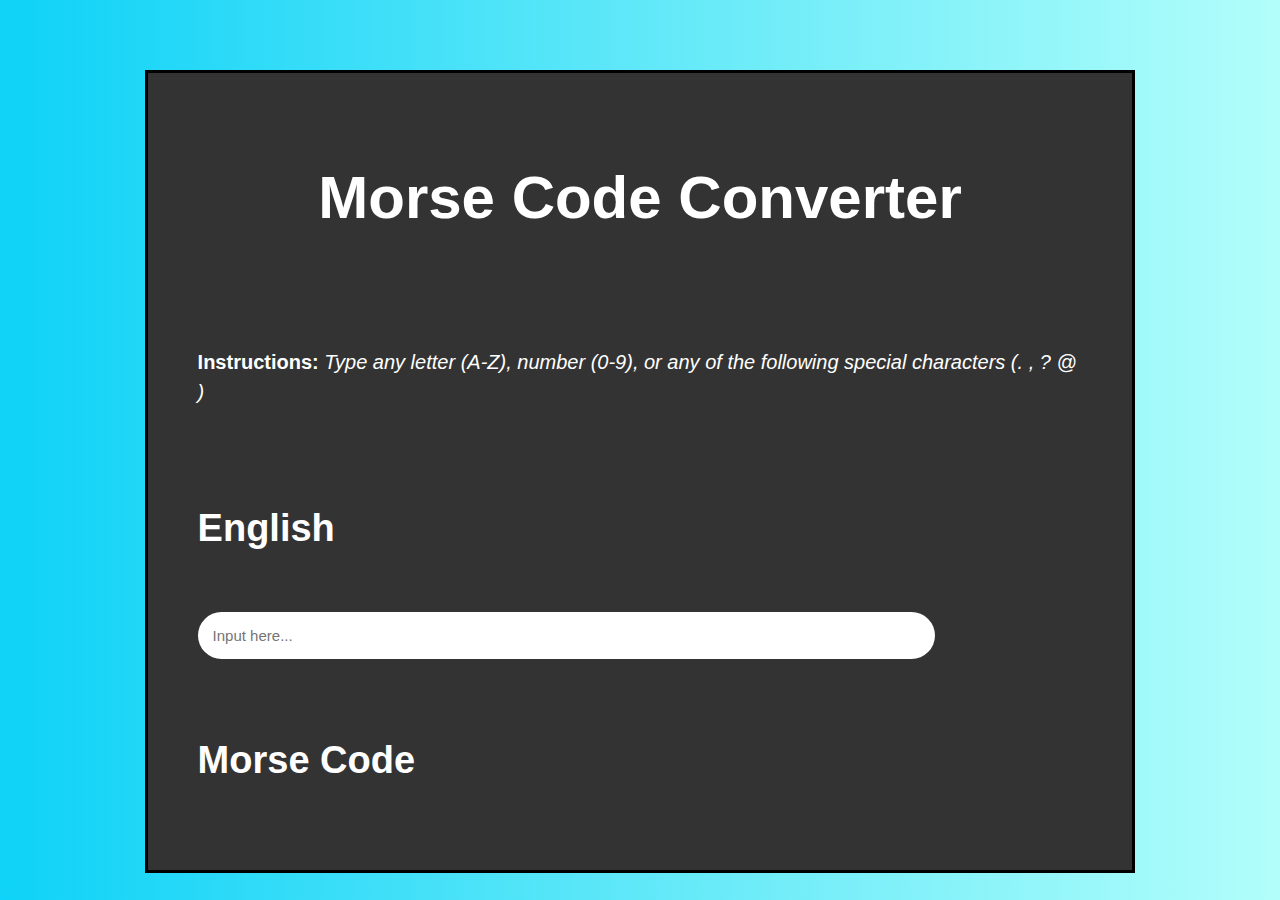
<file: Translators/Morse-Code/index.html>
<!DOCTYPE html>
<html lang="en">

  <head>
    <meta charset="UTF-8">
    <meta name="viewport" content="width=device-width,initial-scale=1">
    <title>Translate Morse</title>
    <meta name="author" content="Andrew Freed">
    <link href="https://fonts.googleapis.com/css?family=Press+Start+2P" ref="stylesheet">
    <link rel="stylesheet" type="text/css" href="css/Morse.css">
  </head>

  <div id="PageContent">
    <h1> Morse Code Converter </h1>

    <p>
      <b>Instructions:</b>
      <i>Type any letter (A-Z), number (0-9),
        or any of the following special characters (. , ? @ )</i>
    </p>

    <h2> English </h2>

    <input id="English" placeholder="Input here..." autocomplete="off">

    <h3> Morse Code </h3>

    <output id="MorseCode"> </output>
  </div>
  <script type="text/javascript" src="js/Morse.js" charset="UTF-8"> </script>

</html>
</file>
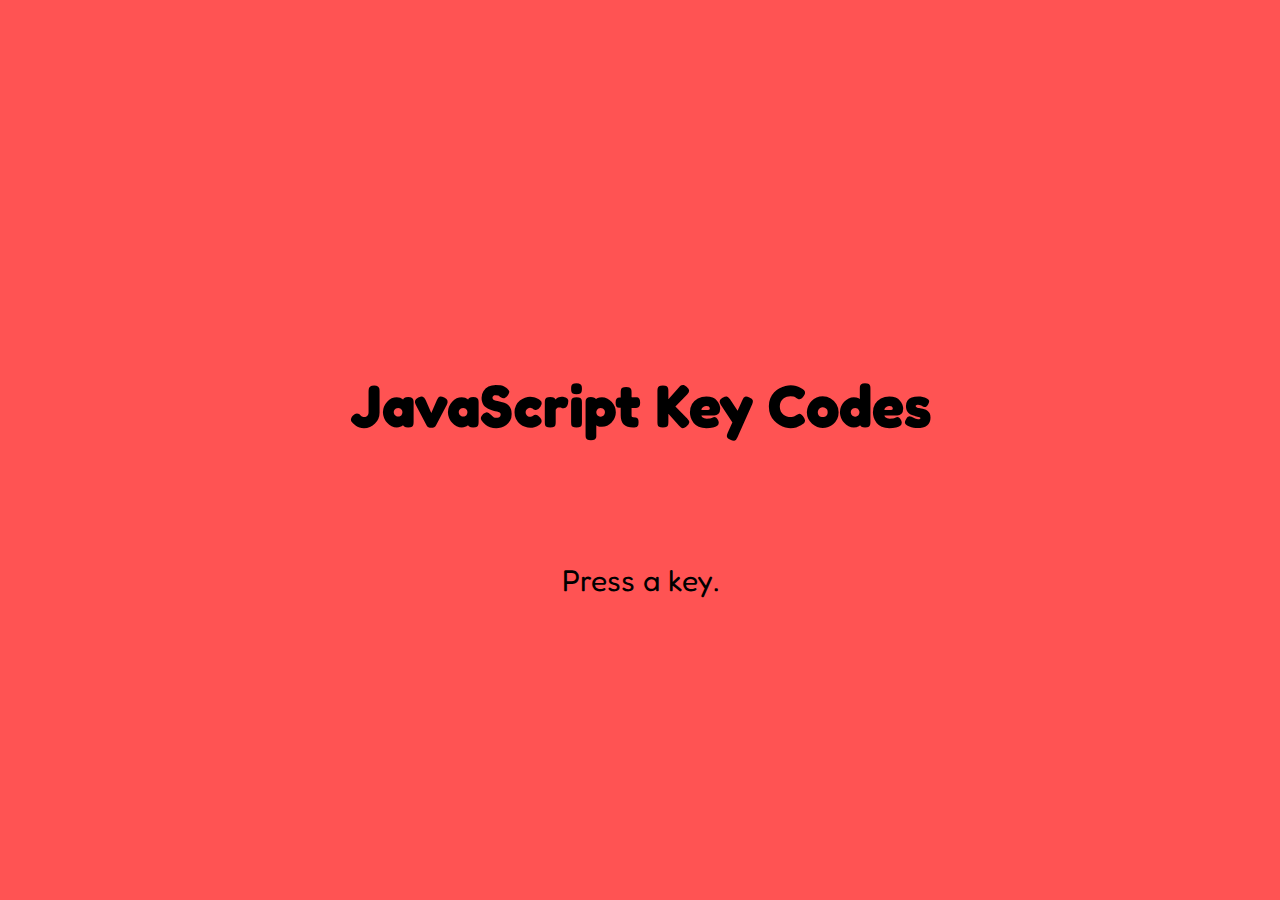
<file: Web Development Tools/Key Codes/index.html>
<!DOCTYPE html>
<html lang="en">

  <head>
    <meta charset="UTF-8">
    <meta name="viewport" content="width=device-width,initial-scale=1">
    <meta name="author" content="Andrew Freed">
    <title>JS Event KeyCodes</title>
    <link href="https://fonts.googleapis.com/css?family=Fredoka+One" rel="stylesheet">
    <link rel="stylesheet" href="css/event-key-codes.css">
  </head>

  <h1>JavaScript Key Codes </h1>

  <body>
    Press a key.
  </body>

  <script src="js/event-key-codes.js"></script>

</html>
</file>
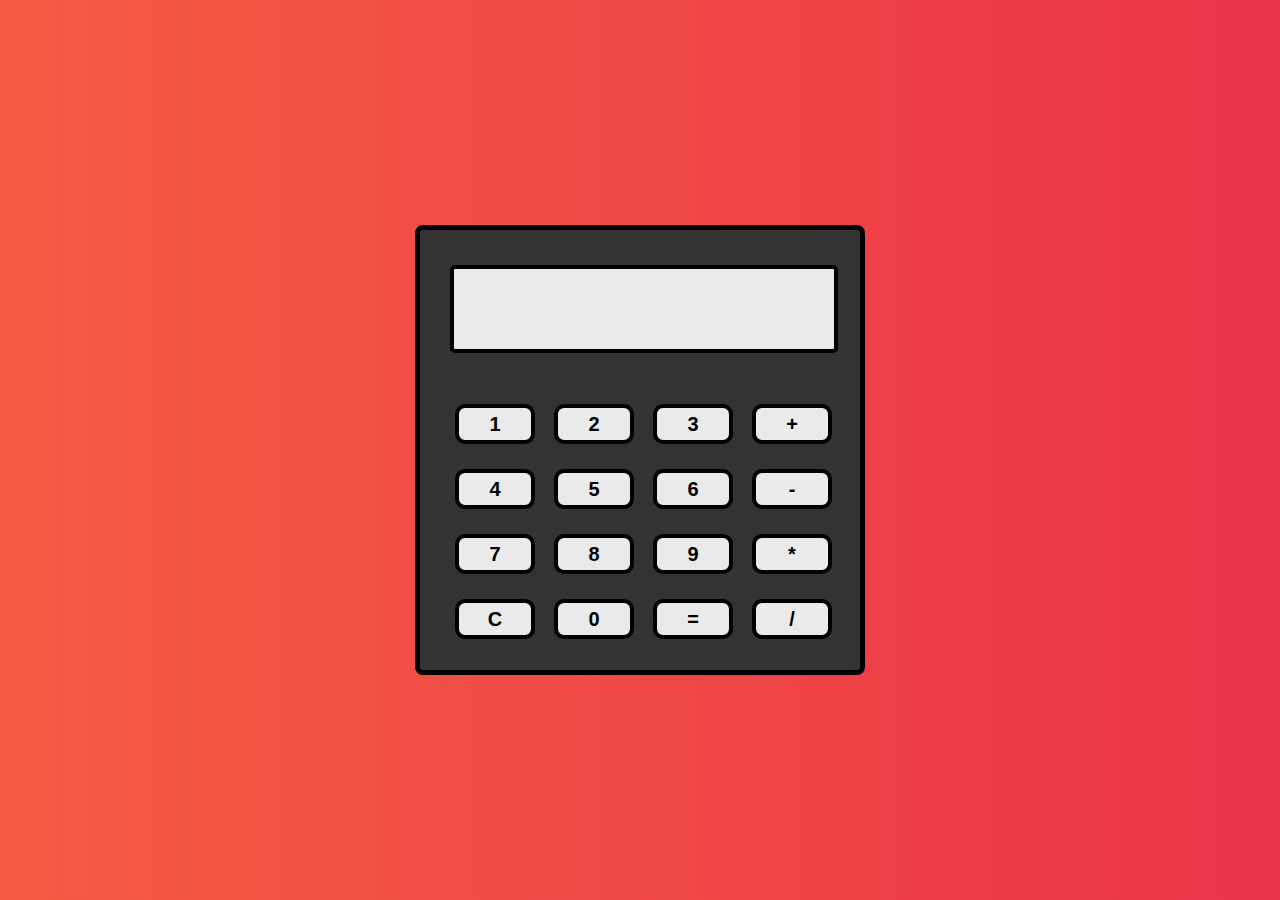
<file: Basic-Calculator/Basic-Calc.html>
<!DOCTYPE html>
<html lang="en">

<head>
        <meta charset="UTF-8">
        <meta name="viewport" content="width=device-width,initial-scale=1">
        <title>Basic Calc</title>
        <meta name="author" content="Andrew Freed">
        <link href="https://fonts.googleapis.com/css?family=Press+Start+2P" rel="stylesheet">
        <link rel="stylesheet" href="Basic-Calc.css" type="text/css">
</head>

<body>
<div id='calc-contain'>
<form name="calculator">
<label>
        <input type="text" name="answer">
</label>
<br>
        <input type="button" value="1" onclick="calculator.answer.value += '1'">
        <input type="button" value="2" onclick="calculator.answer.value += '2'">
        <input type="button" value="3" onclick="calculator.answer.value += '3'">
        <input type="button" value="+" onclick="calculator.answer.value += '+'">
<br>
        <input type="button" value="4" onclick="calculator.answer.value += '4'">
        <input type="button" value="5" onclick="calculator.answer.value += '5'">
        <input type="button" value="6" onclick="calculator.answer.value += '6'">
        <input type="button" value="-" onclick="calculator.answer.value += '-'">
<br>
        <input type="button" value="7" onclick="calculator.answer.value += '7'">
        <input type="button" value="8" onclick="calculator.answer.value += '8'">
        <input type="button" value="9" onclick="calculator.answer.value += '9'">
        <input type="button" value="*" onclick="calculator.answer.value += '*'">
<br>
        <input type="button" value="C" onclick="calculator.answer.value = ''">
        <input type="button" value="0" onclick="calculator.answer.value += '0'">
        <input type="button" value="=" onclick="calculator.answer.value = eval(calculator.answer.value)">
        <input type="button" value="/" onclick="calculator.answer.value += '/'">
<br>

</form>
</div>
</body>
</html>
</file>
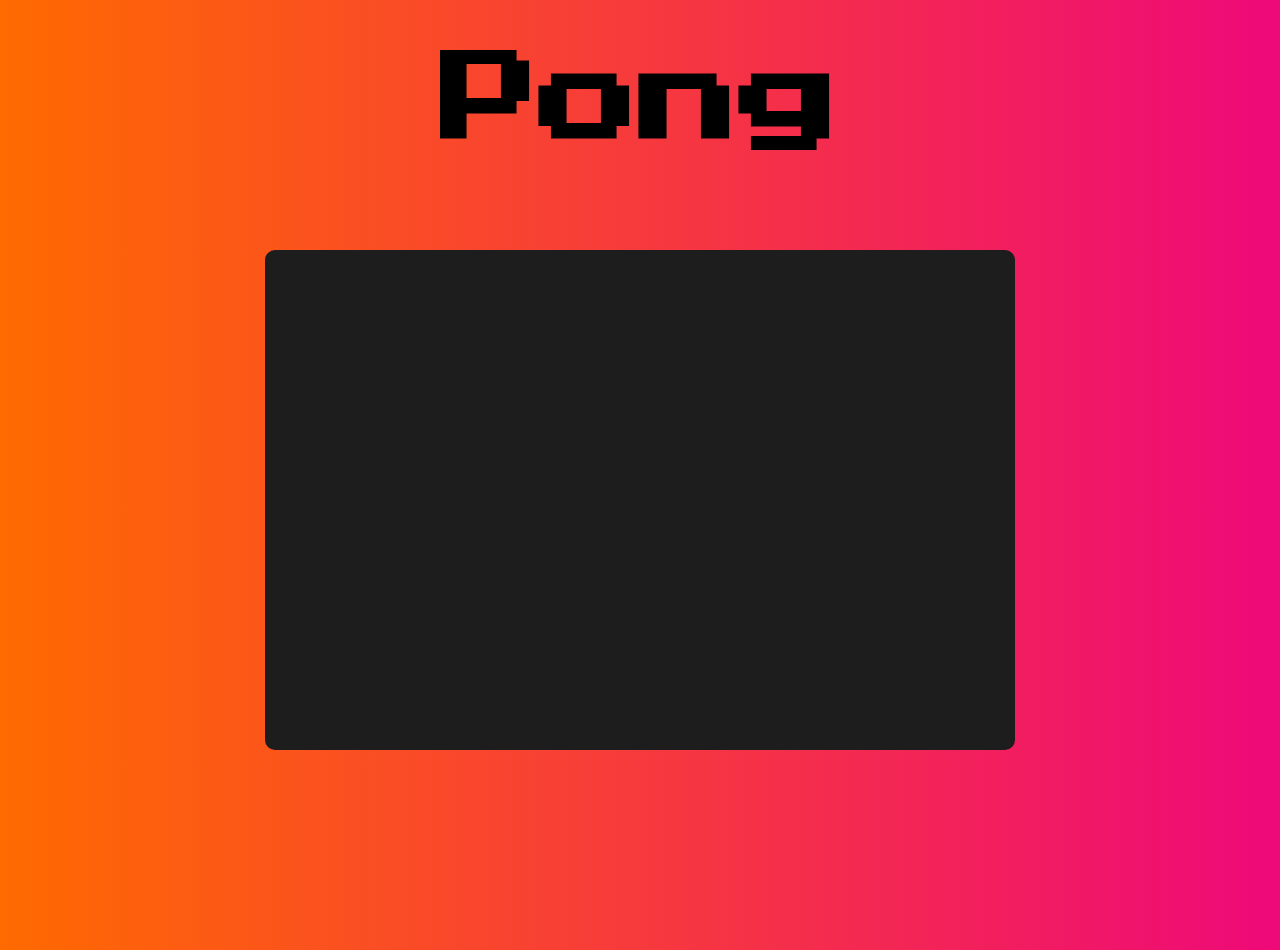
<file: Games/Pong/Pong.html>
<!DOCTYPE html>
<html lang="en">

<head>
    <meta charset="UTF-8">
    <meta name="viewport" content="width=device-width,initial-scale=1">
    <title>Game of Pong</title>
    <meta name="author" content="Andrew Freed">
    <link href="https://fonts.googleapis.com/css?family=Press+Start+2P" rel="stylesheet">
    <link rel="stylesheet" href="Pong.css" type="text/css">
</head>

<h1>Pong</h1>

<body>
<div class="wrapper">
    <canvas id="GameBoard" width="750" height="500">
    </canvas>
</div>

<script src= "Pong.js"> </script>
</body>
</file>
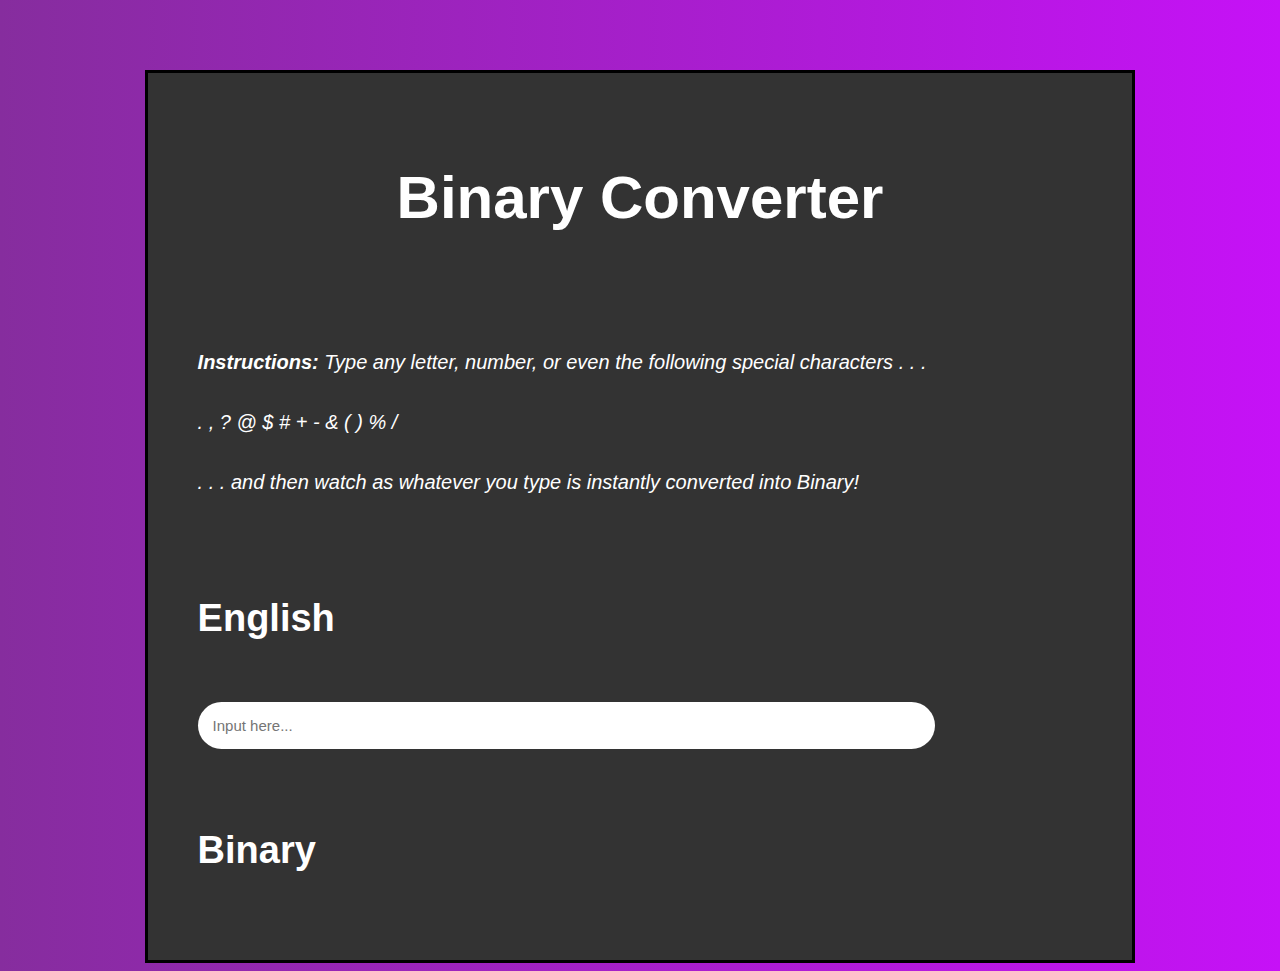
<file: Translators/Binary/src/html/Binary.html>
<!DOCTYPE html>
<html lang="en">

<head>
    <meta charset="UTF-8">
    <meta name="viewport" content="width=device-width,initial-scale=1">
    <title>Translate Binary</title>
    <meta name="author" content="Andrew Freed">
    <link href="https://fonts.googleapis.com/css?family=Press+Start+2P" rel="stylesheet">
    <link rel="stylesheet" type="text/css" href="../css/Binary.css">
</head>
<div id="PageContent">
    <h1> Binary Converter </h1>
    <p> <i> <b>Instructions:</b> Type any letter, number, or even the following special characters . . .  <br><br> .   ,   ?   @   $   #   +  -
        &  (  )   %   /<br><br>
        . . . and then watch as whatever you type is instantly converted into Binary!</i> </p>


    <h2>English</h2>



    <input id="English" class="EnglishInput" placeholder="Input here..." autocomplete="off">




    <h3>Binary</h3>



    <output id="Binary"> </output>


</div>

<script type="text/javascript" src="../js/Binary.js" charset="UTF-8"> </script>

</html>
</file>
<file: Translators/Morse-Code/css/Morse.css>
html {
  background: #B2FEFA;
  background: -webkit-linear-gradient(to right, #0ED2F7, #B2FEFA);
  background: linear-gradient(to right, #0ED2F7, #B2FEFA);
  font-family: 'Press Start 2P', cursive;
}

#PageContent {
  background: #333333;
  color: white;
  width: 70%;
  border: 3px solid black;
  padding: 50px;
  margin: 70px auto auto;
}

h1 {
  text-align: center;
  font-size: 60px;
  font-family: "Arial Rounded MT Bold", sans-serif;
  font-weight: bolder;
  padding-bottom: 50px;
}

p {
  font-size: 20px;
  font-family: "Arial", sans-serif;
  margin-top: 50px;
  padding-top: 15px;
  padding-bottom: 50px;
  line-height: 30px;
}

h2 {
  font-size: 38px;
  font-family: "Arial ", sans-serif;
  font-weight: bold;
  margin-top: 50px;
}

h3 {
  font-size: 38px;
  font-family: "Arial", sans-serif;
  font-weight: bold;
  margin-top: 30px;
}

input {
  border-radius: 36px;
  width: 80%;
  padding: 15px;
  background: white;
  outline: none;
  border: none;
  font-size: 15px;
  font-weight: 200;
  color: black;
  font-family: "Arial Rounded MT Bold", sans-serif;
  margin-bottom: 50px;
  margin-top: 30px;
}

output {
  font-family: 'Press Start 2P', cursive;
  font-size: 40px;
  line-height: 80px;
  padding-top: 30px;
  padding-bottom: 30px;
  margin-bottom: 90px;
}
</file>
<file: Web Development Tools/Key Codes/css/event-key-codes.css>
html {
  display: flex;
  align-items: center;
  justify-content: center;
  height: 100%;
  background: #FF5353;
  text-align: center;
  font-family: 'Fredoka One', cursive;
  line-height: 3;
  font-size: 30px;
}

pre {
  text-align: left;
}
</file>
<file: Basic-Calculator/Basic-Calc.css>
html{
    background: linear-gradient(to right, #F45C43, #EB3349);


}

#calc-contain {
    position: absolute;
    left: 50%;
    margin-right: -50%;
    transform: translate(-50%, -50%);
    width: 400px;
    height: 320px;
    border: 5px solid #000000;
    border-radius: 8px;
    padding: 20px 20px 100px 20px;
    background: #333333;
    top: 50%;
}

input[type=button] {
    border: 4px solid #000000;
    background: #eaeaea;
    width: 20%;
    height: 40px;
    font-size: 20px;
    font-weight: bolder;
    border-radius: 10px;
    margin-left: 15px;
    margin-top: 25px;
    outline: none;


}
input[type=button]:active {
    background: linear-gradient(to right, #F45C43, #EB3349);;
    transform: translate(4px,5px);
    outline: none;
}
input[type=button]:hover {
    background: linear-gradient(to right, #F45C43, #EB3349);;
    color: #eaeaea;
    outline: none;

}

input[type = text] {
    font-family: 'Press Start 2P', cursive;
    position: relative;
    background: #eaeaea;
    border: 4px solid #000000;
    border-radius: 5px;
    margin-top: 15px;
    margin-bottom: 8px;
    margin-left: 10px;
    font-size: 20px;
    padding: 30px;
    display: block;
    letter-spacing: 2px;
    width: 80%;
}
</file>
<file: Games/Pong/Pong.css>
html{
    background: linear-gradient(to right, #ff6a00, #ee0979);
}

* {
    margin: 0;
    padding: 0;
    overflow: hidden;
    cursor: none;
}
h1{
    font-family: 'Press Start 2P', cursive;
    font-size: 100px;
    position: absolute;
    margin-top: 100px;
    left: 50%;
    margin-right: -50%;
    transform: translate(-50%, -50%)
}

h2{
    font-size: 25px;
    position: absolute;
    margin-top: 220px;
    margin-left: 75px;

}
hr{
    border-style: solid;
    position: absolute;
    margin-top: 250px;
    margin-left: 20px;
    width: 250px;
    color: #000000;
}
ul{
    list-style-type: disc;
    position: absolute;
    margin-top: 265px;
    margin-left: 20px;
}

canvas {
    background: #1d1d1d;
    border: #1d1d1d;
    border-radius: 10px;
    cursor: none;
}

.wrapper{
    display: flex;
    justify-content: center;
    align-items: center;
    margin-top: 50px;
    height: 100vh;
    width: auto;
}
</file>
<file: Translators/Binary/src/css/Binary.css>
html{
    background: #B2FEFA;
    background: -webkit-linear-gradient(to right, #862d9e, #c611f7);
    background: linear-gradient(to right, #862d9e, #c611f7);
    font-family: 'Press Start 2P', cursive;
}

#PageContent{
    background: #333333;
    color: white;
    width: 70%;
    border: 3px solid black;
    padding: 50px;
    margin: 70px auto auto;

}

h1{
    text-align: center;
    font-size: 60px;
    font-family: "Arial Rounded MT Bold", sans-serif;
    font-weight: bolder;
    padding-bottom: 50px;


}

p{
    font-size: 20px ;
    font-family: "Arial", sans-serif;
    margin-top: 50px;
    padding-top: 15px;
    padding-bottom: 50px;
    line-height: 30px;
}

h2{
    font-size: 38px;
    font-family: "Arial ", sans-serif;
    font-weight: bold;
    margin-top: 50px;


}

h3{
    font-size: 38px;
    font-family: "Arial", sans-serif;
    font-weight: bold;
    margin-top: 30px;



}

input{
    border-radius: 36px;
    width: 80%;
    padding: 15px;
    background: white;
    outline: none;
    border: none;
    font-size: 15px;
    font-weight: 200;
    color: black;
    font-family: "Arial Rounded MT Bold", sans-serif;
    margin-bottom: 50px;
    margin-top:30px;
;
}




output{
    font-family: 'Press Start 2P', cursive;
    font-size: 20px;
    line-height: 80px;
    padding-top: 30px;
    padding-bottom: 30px;
    margin-bottom: 90px;
}
</file>
